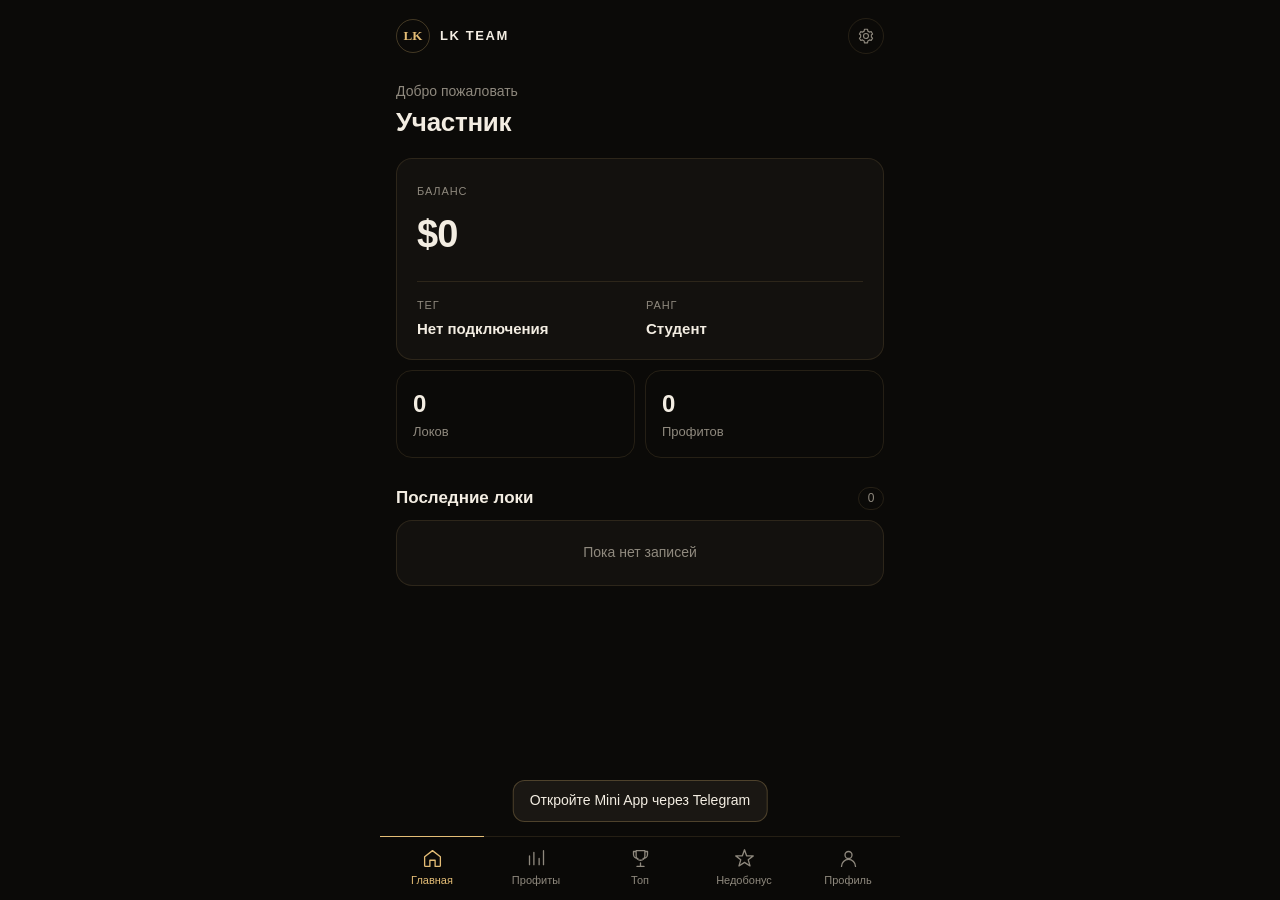
<file: index.html>
<!doctype html>
<html lang="ru">
<head>
    <meta charset="utf-8">
    <meta name="viewport" content="width=device-width, initial-scale=1, viewport-fit=cover">
    <meta name="theme-color" content="#0b0a08">
    <meta name="color-scheme" content="dark">
    <title>LK TEAM</title>
    <link rel="stylesheet" href="style.css?v=20260920-clean">
    <script src="https://telegram.org/js/telegram-web-app.js"></script>
</head>
<body>
    <div class="app-shell">
        <header class="topbar">
            <div class="brand">
                <div class="brand-mark" aria-hidden="true">LK</div>
                <strong>LK TEAM</strong>
            </div>
            <button class="icon-button" id="settingsBtn" aria-label="Настройки">
                <svg viewBox="0 0 24 24" aria-hidden="true"><path d="M12 15.3a3.3 3.3 0 1 0 0-6.6 3.3 3.3 0 0 0 0 6.6Z"/><path d="M19.1 13.4a7.7 7.7 0 0 0 0-2.8l1.7-1.3-1.9-3.2-2.1.8a8.2 8.2 0 0 0-2.4-1.4L14.1 3h-4.2l-.3 2.5A8.2 8.2 0 0 0 7.2 7l-2.1-.8-1.9 3.2 1.7 1.3a7.7 7.7 0 0 0 0 2.8l-1.7 1.3L5.1 18l2.1-.8a8.2 8.2 0 0 0 2.4 1.4l.3 2.5h4.2l.3-2.5a8.2 8.2 0 0 0 2.4-1.4l2.1.8 1.9-3.2-1.7-1.4Z"/></svg>
            </button>
        </header>

        <main>
            <section class="screen active" data-screen="home">
                <div class="greeting">
                    <span id="greetingText">Добро пожаловать</span>
                    <h1 id="welcomeName">Участник</h1>
                </div>

                <article class="balance-card">
                    <span class="label">Баланс</span>
                    <p class="balance-value" id="myBalance">$0</p>
                    <dl class="balance-meta">
                        <div><dt>Тег</dt><dd id="userInfo">Загрузка…</dd></div>
                        <div><dt>Ранг</dt><dd id="rankLabel">Студент</dd></div>
                    </dl>
                </article>

                <div class="stat-row">
                    <div class="stat"><strong id="lockCount">0</strong><span>Локов</span></div>
                    <div class="stat"><strong id="profitCount">0</strong><span>Профитов</span></div>
                </div>

                <div class="section-heading">
                    <h2>Последние локи</h2>
                    <span class="count-badge" id="lockHistoryCount">0</span>
                </div>
                <div class="list" id="lockHistory"><div class="empty-state">Пока нет записей</div></div>
            </section>

            <section class="screen" data-screen="profits">
                <div class="page-title">
                    <h1>Профиты</h1>
                    <p>Начисления и реферальные выплаты</p>
                </div>

                <article class="balance-card">
                    <span class="label">Всего заработано</span>
                    <p class="balance-value" id="earnedTotal">$0</p>
                    <svg class="sparkline" id="profitChart" viewBox="0 0 280 56" preserveAspectRatio="none" aria-hidden="true"></svg>
                </article>

                <dl class="facts">
                    <div><dt>Средний</dt><dd id="profitAverage">$0</dd></div>
                    <div><dt>Лучший</dt><dd id="profitBest">$0</dd></div>
                    <div><dt>Операций</dt><dd id="profitOperations">0</dd></div>
                </dl>

                <div class="section-heading"><h2>Начисления</h2></div>
                <div class="list" id="profitHistory"><div class="empty-state">Пока нет начислений</div></div>

                <div class="section-heading"><h2>Рефералы</h2></div>
                <article class="panel ref-card">
                    <div class="ref-row"><span><i>1</i>Первый уровень</span><strong><b id="refCount1">0</b> чел. · $<b id="refMoney1">0</b></strong></div>
                    <div class="ref-row"><span><i>2</i>Второй уровень</span><strong><b id="refCount2">0</b> чел. · $<b id="refMoney2">0</b></strong></div>
                    <div class="ref-row"><span><i>3</i>Третий уровень</span><strong><b id="refCount3">0</b> чел. · $<b id="refMoney3">0</b></strong></div>
                    <button class="primary-button" id="inviteBtn">Скопировать приглашение</button>
                </article>
            </section>

            <section class="screen" data-screen="rating">
                <div class="page-title">
                    <h1>Рейтинг</h1>
                    <p>Топ-10 участников</p>
                </div>
                <div class="segment-control" role="tablist">
                    <button class="active" data-rating="locks">Локи</button>
                    <button data-rating="balance">Баланс</button>
                    <button data-rating="profits">Профиты</button>
                </div>
                <div class="list" id="leaderboard"><div class="empty-state">Загрузка рейтинга…</div></div>
            </section>

            <section class="screen" data-screen="nedobonus">
                <div class="page-title">
                    <h1>Недобонус</h1>
                    <p id="nedobonusPeriod">Ожидаем начало события</p>
                </div>
                <div class="event-status" id="nedobonusStatus">Событие ещё не началось</div>
                <dl class="facts facts-two">
                    <div><dt>Ваши недобонусы</dt><dd id="nedobonusCount">0</dd></div>
                    <div><dt>Место</dt><dd id="nedobonusPlace">—</dd></div>
                </dl>
                <p class="hint">10 дней, 1 лок = 1 недобонус.</p>

                <div class="section-heading"><h2>Призы</h2></div>
                <article class="panel" id="nedobonusPrizes">Призы пока не объявлены</article>

                <div class="section-heading"><h2>Топ по локам</h2></div>
                <div class="list" id="nedobonusLeaderboard"><div class="empty-state">Загрузка рейтинга…</div></div>
            </section>

            <section class="screen" data-screen="profile">
                <article class="profile-head">
                    <div class="avatar" id="profileAvatar">LK</div>
                    <h1 id="profileName">Профиль</h1>
                    <p id="profileUsername">@username</p>
                    <span class="rank-chip" id="profileRank">Студент</span>
                </article>

                <dl class="facts">
                    <div><dt>Профитов</dt><dd id="profileProfitCount">0</dd></div>
                    <div><dt>Локов</dt><dd id="profileLockCount">0</dd></div>
                    <div><dt>Место</dt><dd id="topPlace">—</dd></div>
                </dl>

                <dl class="panel profile-card">
                    <div><dt>В проекте с</dt><dd id="joinedAt">—</dd></div>
                    <div><dt>Тег</dt><dd id="profileTag">—</dd></div>
                    <div><dt>ID</dt><dd id="profileMemberId">000000</dd></div>
                </dl>
                <button class="secondary-button" id="profileSettingsBtn">Настроить профиль</button>
            </section>
        </main>

        <nav class="bottom-nav" aria-label="Навигация">
            <span class="nav-indicator" aria-hidden="true"></span>
            <button class="active" data-target="home"><svg viewBox="0 0 24 24" aria-hidden="true"><path d="m3 10 9-7 9 7v10a1 1 0 0 1-1 1h-5v-7H9v7H4a1 1 0 0 1-1-1V10Z"/></svg><span>Главная</span></button>
            <button data-target="profits"><svg viewBox="0 0 24 24" aria-hidden="true"><path d="M4 19V9m5 10V5m6 14v-7m5 7V3"/></svg><span>Профиты</span></button>
            <button data-target="rating"><svg viewBox="0 0 24 24" aria-hidden="true"><path d="M8 21h8M12 17v4M7 4H4v3a5 5 0 0 0 5 5m8-8h3v3a5 5 0 0 1-5 5M7 3h10v6a5 5 0 0 1-10 0V3Z"/></svg><span>Топ</span></button>
            <button data-target="nedobonus"><svg viewBox="0 0 24 24" aria-hidden="true"><path d="m12 2 2.4 6.9L22 9l-5.7 4.5 2 7L12 16.4l-6.3 4.1 2-7L2 9l7.6-.1L12 2Z"/></svg><span>Недобонус</span></button>
            <button data-target="profile"><svg viewBox="0 0 24 24" aria-hidden="true"><circle cx="12" cy="8" r="4"/><path d="M4 21a8 8 0 0 1 16 0"/></svg><span>Профиль</span></button>
        </nav>
    </div>

    <div class="sheet-overlay" id="settingsOverlay" aria-hidden="true">
        <section class="sheet" role="dialog" aria-modal="true" aria-labelledby="settingsTitle">
            <div class="sheet-handle" aria-hidden="true"></div>
            <div class="sheet-header">
                <h2 id="settingsTitle">Настройки</h2>
                <button class="close-button" id="settingsCloseBtn" aria-label="Закрыть">
                    <svg viewBox="0 0 24 24" aria-hidden="true"><path d="M6 6l12 12M18 6 6 18"/></svg>
                </button>
            </div>
            <label class="field">
                <span><b>Отображаемый тег</b><small><i id="tagCount">0</i>/20</small></span>
                <input id="tagInput" maxlength="20" autocomplete="off" placeholder="Ваш тег">
            </label>
            <button class="primary-button" id="tagSaveBtn">Сохранить тег</button>
            <div class="sheet-divider"></div>
            <label class="field">
                <span><b>Ранг</b></span>
                <select id="rankSelect">
                    <option value="Студент" data-price="0">Студент</option>
                    <option value="Чемпион" data-price="1000">Чемпион · $1 000</option>
                    <option value="Волк с Уолл-Стрит" data-price="3000">Волк с Уолл-Стрит · $3 000</option>
                    <option value="Легенда" data-price="5000">Легенда · $5 000</option>
                    <option value="Босс Верховного стола" data-price="10000">Босс Верховного стола · $10 000</option>
                </select>
            </label>
            <p class="hint" id="rankHint"></p>
            <button class="secondary-button" id="rankSaveBtn">Применить ранг</button>
        </section>
    </div>

    <div class="loader active" id="loader">
        <div class="loader-emblem"><span>LK</span><i></i></div>
        <strong>LK TEAM</strong>
        <div class="loader-line"><span></span></div>
    </div>
    <div class="toast" id="toast" role="status" aria-live="polite"></div>
    <script src="script.js?v=20261118-lock-history-fix"></script>
</body>
</html>
</file>
<file: style.css>
:root {
    --bg: #0b0a08;
    --surface: #13110e;
    --surface-2: #1a1713;
    --line: rgba(228, 189, 118, .12);
    --line-strong: rgba(228, 189, 118, .26);
    --gold: #e4bd76;
    --gold-soft: rgba(228, 189, 118, .08);
    --text: #f3ede2;
    --muted: #8f897e;
    --green: #7cc59c;
    --radius: 16px;
    --radius-sm: 12px;
    --font: -apple-system, BlinkMacSystemFont, "SF Pro Text", "Segoe UI", Roboto, "Helvetica Neue", Arial, sans-serif;
    --font-mark: Georgia, "Times New Roman", serif;
    --nav-h: 64px;
}

* { box-sizing: border-box; -webkit-tap-highlight-color: transparent; }

html { background: var(--bg); color-scheme: dark; }

body {
    min-width: 320px;
    min-height: 100vh;
    margin: 0;
    background: var(--bg);
    color: var(--text);
    font-family: var(--font);
    font-size: 15px;
    line-height: 1.4;
    -webkit-font-smoothing: antialiased;
}

button, input, select { font: inherit; color: inherit; }
button { cursor: pointer; }
button:disabled { opacity: .5; cursor: default; }
svg { display: block; }
h1, h2, p, dl, dd { margin: 0; }

:focus-visible { outline: 1.5px solid var(--gold); outline-offset: 2px; }

.app-shell {
    max-width: 520px;
    margin: 0 auto;
    padding: calc(12px + env(safe-area-inset-top)) 16px calc(var(--nav-h) + 28px + env(safe-area-inset-bottom));
}

/* Top bar */
.topbar {
    display: flex;
    align-items: center;
    justify-content: space-between;
    height: 48px;
    margin-bottom: 20px;
}

.brand { display: flex; align-items: center; gap: 10px; }
.brand strong { font-size: 13px; font-weight: 600; letter-spacing: 1.6px; }

.brand-mark {
    display: grid;
    width: 34px;
    height: 34px;
    place-items: center;
    border: 1px solid var(--line-strong);
    border-radius: 50%;
    font-family: var(--font-mark);
    font-size: 13px;
    font-weight: 700;
    color: var(--gold);
}

.icon-button, .close-button {
    display: grid;
    width: 36px;
    height: 36px;
    place-items: center;
    padding: 0;
    border: 1px solid var(--line);
    border-radius: 50%;
    background: transparent;
    color: var(--muted);
    transition: color .2s, border-color .2s;
}
.icon-button:active, .close-button:active { color: var(--text); border-color: var(--line-strong); }
.icon-button svg, .close-button svg {
    width: 18px; height: 18px;
    fill: none; stroke: currentColor; stroke-width: 1.5; stroke-linecap: round; stroke-linejoin: round;
}

/* Screens */
.screen { display: none; }
.screen.active { display: block; animation: fade .25s ease; }

@keyframes fade { from { opacity: 0; transform: translateY(4px); } to { opacity: 1; transform: none; } }

.greeting, .page-title { margin-bottom: 18px; }
.greeting span, .page-title p { color: var(--muted); font-size: 14px; }
.greeting h1, .page-title h1 { font-size: 26px; font-weight: 650; letter-spacing: -.3px; }
.greeting h1 { margin-top: 2px; overflow: hidden; text-overflow: ellipsis; white-space: nowrap; }
.page-title p { margin-top: 4px; }

.label, dt {
    color: var(--muted);
    font-size: 11px;
    font-weight: 500;
    letter-spacing: .9px;
    text-transform: uppercase;
}

/* Balance card */
.balance-card {
    padding: 20px;
    border: 1px solid var(--line);
    border-radius: var(--radius);
    background: var(--surface);
}

.balance-value {
    margin-top: 8px;
    font-size: 38px;
    font-weight: 650;
    letter-spacing: -1px;
    font-variant-numeric: tabular-nums;
}

.balance-meta {
    display: grid;
    grid-template-columns: 1fr 1fr;
    gap: 12px;
    margin-top: 20px;
    padding-top: 16px;
    border-top: 1px solid var(--line);
}
.balance-meta dd, .facts dd, .profile-card dd {
    margin-top: 4px;
    overflow: hidden;
    font-size: 15px;
    font-weight: 600;
    text-overflow: ellipsis;
    white-space: nowrap;
}

.sparkline { width: 100%; height: 56px; margin-top: 16px; overflow: visible; }
.sparkline polyline {
    fill: none; stroke: var(--gold); stroke-width: 1.5;
    stroke-linejoin: round; stroke-linecap: round;
    vector-effect: non-scaling-stroke;
}
.sparkline.is-empty { height: 1px; background: var(--line); }

/* Stats */
.stat-row { display: grid; grid-template-columns: 1fr 1fr; gap: 10px; margin-top: 10px; }
.stat {
    padding: 16px;
    border: 1px solid var(--line);
    border-radius: var(--radius);
}
.stat strong { display: block; font-size: 24px; font-weight: 650; font-variant-numeric: tabular-nums; }
.stat span { color: var(--muted); font-size: 13px; }

.facts {
    display: grid;
    grid-template-columns: repeat(3, 1fr);
    margin-top: 10px;
    border: 1px solid var(--line);
    border-radius: var(--radius);
}
.facts-two { grid-template-columns: 1fr 1fr; }
.facts > div { min-width: 0; padding: 14px 16px; }
.facts > div + div { border-left: 1px solid var(--line); }
.facts dd { font-size: 17px; font-variant-numeric: tabular-nums; }

.hint { margin-top: 10px; color: var(--muted); font-size: 13px; }

/* Sections and lists */
.section-heading {
    display: flex;
    align-items: center;
    justify-content: space-between;
    margin: 28px 0 10px;
}
.section-heading h2 { font-size: 17px; font-weight: 600; }

.count-badge {
    min-width: 26px;
    padding: 2px 8px;
    border: 1px solid var(--line);
    border-radius: 99px;
    color: var(--muted);
    font-size: 12px;
    text-align: center;
}

.list, .panel {
    border: 1px solid var(--line);
    border-radius: var(--radius);
    background: var(--surface);
    overflow: hidden;
}
.panel { padding: 4px 16px; }

.empty-state { padding: 22px 16px; color: var(--muted); font-size: 14px; text-align: center; }

.history-item, .leader-item {
    display: grid;
    align-items: center;
    gap: 12px;
    min-height: 60px;
    padding: 10px 16px;
}
.history-item { grid-template-columns: 36px minmax(0, 1fr) auto; }
.leader-item { grid-template-columns: 22px 36px minmax(0, 1fr) auto; }
.history-item + .history-item, .leader-item + .leader-item { border-top: 1px solid var(--line); }

.history-symbol, .leader-avatar {
    display: grid;
    width: 36px;
    height: 36px;
    place-items: center;
    border: 1px solid var(--line);
    border-radius: 50%;
    color: var(--gold);
    font-size: 13px;
    font-weight: 600;
}

.history-copy, .leader-person { min-width: 0; }
.history-copy strong, .leader-person strong {
    display: block;
    overflow: hidden;
    font-size: 15px;
    font-weight: 500;
    text-overflow: ellipsis;
    white-space: nowrap;
}
.history-copy span, .leader-person span { display: block; color: var(--muted); font-size: 13px; }

.history-value { color: var(--green); font-weight: 600; font-variant-numeric: tabular-nums; }

.leader-place { color: var(--muted); font-size: 13px; text-align: center; font-variant-numeric: tabular-nums; }
.leader-value { font-weight: 600; font-variant-numeric: tabular-nums; }
.leader-item.is-top .leader-place { color: var(--gold); font-weight: 600; }
.leader-item.is-top .leader-avatar { border-color: var(--line-strong); }
.leader-item.is-me { background: var(--gold-soft); }

/* Segment control */
.segment-control {
    display: grid;
    grid-template-columns: repeat(3, 1fr);
    gap: 4px;
    margin-bottom: 12px;
    padding: 4px;
    border: 1px solid var(--line);
    border-radius: var(--radius-sm);
}
.segment-control button {
    height: 34px;
    border: 0;
    border-radius: 8px;
    background: transparent;
    color: var(--muted);
    font-size: 14px;
    font-weight: 500;
}
.segment-control button.active { background: var(--surface-2); color: var(--text); }

/* Referrals */
.ref-row {
    display: flex;
    align-items: center;
    justify-content: space-between;
    gap: 12px;
    min-height: 52px;
}
.ref-row + .ref-row { border-top: 1px solid var(--line); }
.ref-row span { display: flex; align-items: center; gap: 12px; color: var(--muted); }
.ref-row i {
    display: grid; width: 24px; height: 24px; place-items: center;
    border: 1px solid var(--line); border-radius: 50%;
    color: var(--gold); font-size: 12px; font-style: normal;
}
.ref-row strong { font-weight: 500; white-space: nowrap; font-variant-numeric: tabular-nums; }
.ref-row b { font-weight: 600; }
.ref-card .primary-button { margin: 12px 0; }

/* Buttons */
.primary-button, .secondary-button {
    width: 100%;
    height: 48px;
    border-radius: var(--radius-sm);
    font-size: 15px;
    font-weight: 600;
    transition: opacity .2s, transform .1s;
}
.primary-button { border: 0; background: var(--gold); color: #1a140a; }
.secondary-button { margin-top: 10px; border: 1px solid var(--line-strong); background: transparent; color: var(--text); }
.primary-button:active, .secondary-button:active { transform: scale(.99); opacity: .85; }

/* Event */
.event-status {
    display: inline-flex;
    align-items: center;
    gap: 8px;
    padding: 6px 12px;
    border: 1px solid var(--line);
    border-radius: 99px;
    color: var(--muted);
    font-size: 13px;
}
.event-status::before { width: 6px; height: 6px; border-radius: 50%; background: var(--muted); content: ""; }
.event-status.is-live { color: var(--green); border-color: rgba(124, 197, 156, .3); }
.event-status.is-live::before { background: var(--green); }

#nedobonusPrizes { padding: 14px 16px; color: var(--muted); font-size: 14px; }
#nedobonusPrizes:has(.event-prize-row) { padding: 4px 16px; }
.event-prize-row {
    display: flex;
    justify-content: space-between;
    gap: 12px;
    min-height: 48px;
    align-items: center;
    color: var(--text);
}
.event-prize-row + .event-prize-row { border-top: 1px solid var(--line); }
.event-prize-row span { color: var(--muted); }
.event-prize-row:first-child strong { color: var(--gold); }

/* Profile */
.profile-head { padding: 8px 0 6px; text-align: center; }
.avatar {
    display: grid;
    width: 84px;
    height: 84px;
    margin: 0 auto 14px;
    place-items: center;
    border: 1px solid var(--line-strong);
    border-radius: 50%;
    box-shadow: 0 0 0 6px var(--bg), 0 0 0 7px var(--line);
    font-family: var(--font-mark);
    font-size: 26px;
    font-weight: 700;
    color: var(--gold);
}
.profile-head h1 { font-size: 22px; font-weight: 650; }
.profile-head p { margin-top: 2px; color: var(--muted); font-size: 14px; }
.rank-chip {
    display: inline-block;
    margin-top: 12px;
    padding: 5px 12px;
    border: 1px solid var(--line-strong);
    border-radius: 99px;
    color: var(--gold);
    font-size: 13px;
}
.profile-head + .facts { margin-top: 22px; }

.profile-card { margin-top: 10px; }
.profile-card > div {
    display: flex;
    align-items: center;
    justify-content: space-between;
    gap: 12px;
    min-height: 50px;
}
.profile-card > div + div { border-top: 1px solid var(--line); }
.profile-card dt { font-size: 14px; letter-spacing: 0; text-transform: none; }
.profile-card dd { margin: 0; }

/* Bottom nav */
.bottom-nav {
    position: fixed;
    right: 0;
    bottom: 0;
    left: 0;
    z-index: 50;
    display: grid;
    grid-template-columns: repeat(5, 1fr);
    max-width: 520px;
    height: calc(var(--nav-h) + env(safe-area-inset-bottom));
    margin: 0 auto;
    padding-bottom: env(safe-area-inset-bottom);
    border-top: 1px solid var(--line);
    background: rgba(11, 10, 8, .94);
    backdrop-filter: blur(14px);
    -webkit-backdrop-filter: blur(14px);
}
.nav-indicator {
    position: absolute;
    top: -1px;
    left: 0;
    width: 20%;
    height: 1px;
    background: var(--gold);
    transition: transform .3s ease;
}
.bottom-nav button {
    display: flex;
    flex-direction: column;
    align-items: center;
    justify-content: center;
    gap: 4px;
    min-width: 0;
    border: 0;
    background: transparent;
    color: var(--muted);
    font-size: 11px;
    transition: color .2s;
}
.bottom-nav svg {
    width: 21px; height: 21px;
    fill: none; stroke: currentColor; stroke-width: 1.5; stroke-linecap: round; stroke-linejoin: round;
}
.bottom-nav button.active { color: var(--gold); }

/* Settings sheet */
.sheet-overlay {
    position: fixed;
    inset: 0;
    z-index: 100;
    display: flex;
    align-items: flex-end;
    justify-content: center;
    background: rgba(0, 0, 0, .6);
    opacity: 0;
    pointer-events: none;
    transition: opacity .25s;
}
.sheet-overlay.show { opacity: 1; pointer-events: auto; }
.sheet {
    width: 100%;
    max-width: 520px;
    max-height: 90vh;
    overflow-y: auto;
    padding: 10px 16px calc(20px + env(safe-area-inset-bottom));
    border: 1px solid var(--line);
    border-bottom: 0;
    border-radius: 20px 20px 0 0;
    background: var(--surface);
    transform: translateY(100%);
    transition: transform .3s ease;
}
.sheet-overlay.show .sheet { transform: none; }
.sheet-handle { width: 36px; height: 4px; margin: 0 auto 14px; border-radius: 2px; background: var(--line-strong); }
.sheet-header { display: flex; align-items: center; justify-content: space-between; margin-bottom: 18px; }
.sheet-header h2 { font-size: 20px; font-weight: 650; }
.sheet-divider { height: 1px; margin: 22px 0; background: var(--line); }

.field { display: block; margin-bottom: 10px; }
.field > span { display: flex; justify-content: space-between; margin-bottom: 8px; font-size: 14px; }
.field b { font-weight: 500; }
.field small { color: var(--muted); }
.field i { font-style: normal; }
.field input, .field select {
    width: 100%;
    height: 48px;
    padding: 0 14px;
    border: 1px solid var(--line);
    border-radius: var(--radius-sm);
    background: var(--bg);
    font-size: 16px;
    outline: none;
    appearance: none;
}
.field input:focus, .field select:focus { border-color: var(--line-strong); }
.field select {
    background-image: linear-gradient(45deg, transparent 50%, var(--muted) 50%), linear-gradient(135deg, var(--muted) 50%, transparent 50%);
    background-position: calc(100% - 20px) 21px, calc(100% - 15px) 21px;
    background-size: 5px 5px;
    background-repeat: no-repeat;
}
#rankHint { margin: 0 0 4px; }

/* Toast */
.toast {
    position: fixed;
    bottom: calc(var(--nav-h) + 14px + env(safe-area-inset-bottom));
    left: 50%;
    z-index: 200;
    max-width: calc(100% - 32px);
    padding: 10px 16px;
    border: 1px solid var(--line-strong);
    border-radius: var(--radius-sm);
    background: var(--surface-2);
    font-size: 14px;
    opacity: 0;
    pointer-events: none;
    transform: translate(-50%, 8px);
    transition: opacity .25s, transform .25s;
}
.toast.show { opacity: 1; transform: translate(-50%, 0); }

/* Loader */
.loader {
    position: fixed;
    inset: 0;
    z-index: 500;
    display: flex;
    flex-direction: column;
    align-items: center;
    justify-content: center;
    background: var(--bg);
    opacity: 0;
    pointer-events: none;
    transition: opacity .45s ease;
}
.loader.active { opacity: 1; pointer-events: auto; }
.loader-emblem {
    position: relative;
    display: grid;
    width: 88px;
    height: 88px;
    place-items: center;
    border: 1px solid var(--line-strong);
    border-radius: 50%;
}
.loader-emblem::before {
    position: absolute;
    inset: 8px;
    border: 1px dashed rgba(228, 189, 118, .26);
    border-radius: 50%;
    content: "";
    animation: rotate 9s linear infinite;
}
.loader-emblem span { font-family: var(--font-mark); font-size: 28px; font-weight: 700; color: var(--gold); }
.loader-emblem i {
    position: absolute;
    inset: -1px;
    border: 1px solid transparent;
    border-top-color: var(--gold);
    border-radius: 50%;
    animation: rotate 1.3s linear infinite;
}
.loader > strong { margin-top: 18px; color: var(--gold); font-size: 10px; font-weight: 600; letter-spacing: 2.4px; }
.loader-line { width: 110px; height: 1px; margin-top: 14px; overflow: hidden; background: rgba(228, 189, 118, .12); }
.loader-line span {
    display: block;
    width: 45%;
    height: 100%;
    background: linear-gradient(90deg, transparent, var(--gold), transparent);
    animation: loader-slide 1.2s ease-in-out infinite;
}

@keyframes loader-slide { from { transform: translateX(-120%); } to { transform: translateX(260%); } }
@keyframes rotate { to { transform: rotate(360deg); } }

@media (max-width: 360px) {
    .app-shell { padding-right: 12px; padding-left: 12px; }
    .balance-value { font-size: 32px; }
    .facts > div { padding: 12px; }
    .facts dd { font-size: 15px; }
    .bottom-nav span { font-size: 10px; }
}

@media (prefers-reduced-motion: reduce) {
    *, *::before, *::after { animation-duration: .01ms !important; animation-iteration-count: 1 !important; transition-duration: .01ms !important; }
}
</file>
